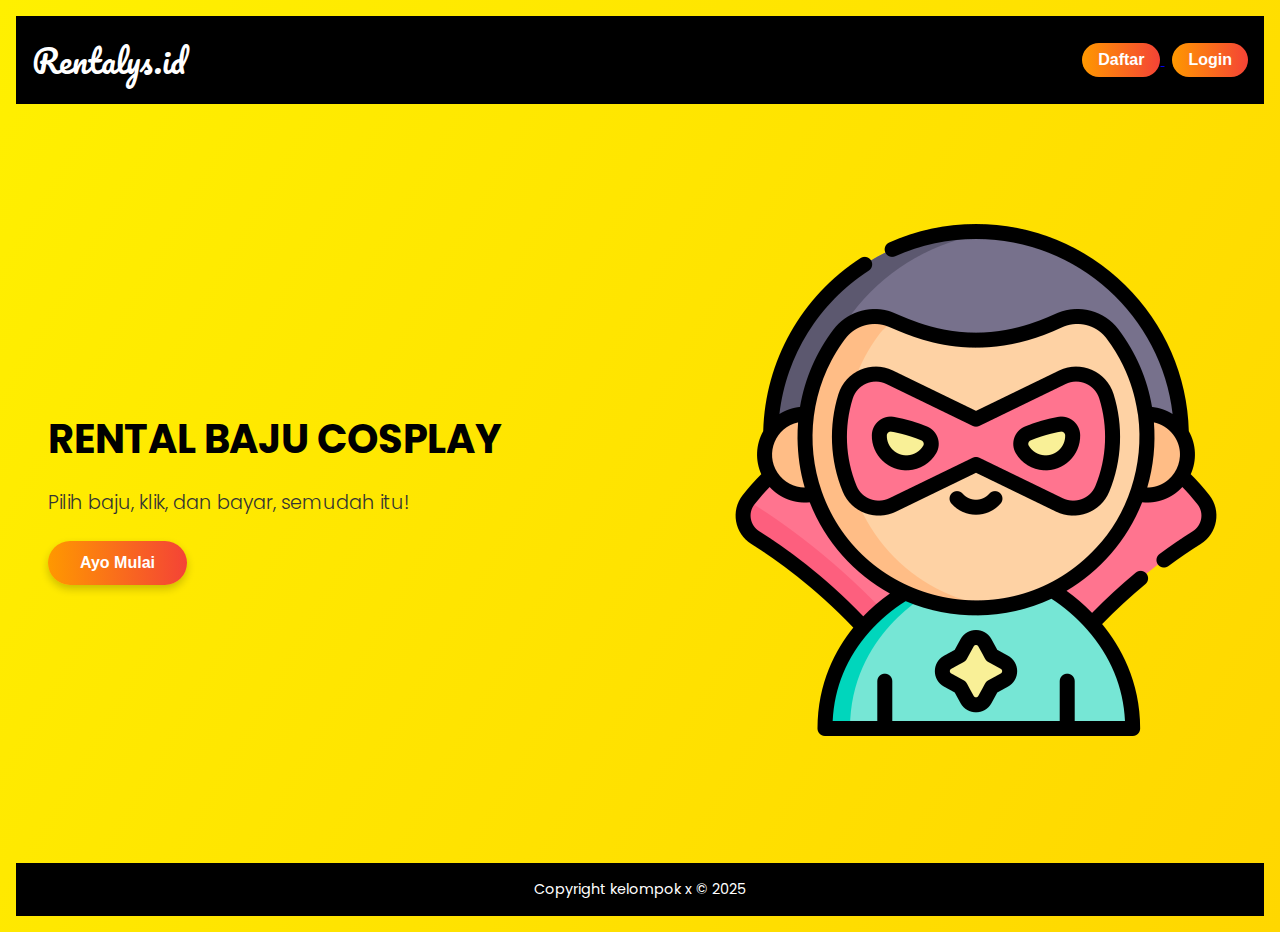
<file: index.html>
<!DOCTYPE html>
<html lang="id">
<head>
  <meta charset="UTF-8">
  <meta name="viewport" content="width=device-width, initial-scale=1.0">
  <title>Rentalys.id</title>
  <!-- Google Fonts -->
  <link href="https://fonts.googleapis.com/css2?family=Poppins:wght@300;400;700&family=Pacifico&display=swap" rel="stylesheet">
  <link rel="stylesheet" href="styles.css">
</head>
<body>
  <div class="container">
    <!-- Header -->
    <header>
      <div class="logo">Rentalys.id</div>
      <div class="menu">
        <!-- Menggunakan link untuk pengalihan ke regis.html -->
        <a href="regis.html">
          <button class="btn scale-up">Daftar</button>
        </a>
        <!-- Mengarahkan ke halaman login.html -->
        <a href="login.html">
          <button class="btn btn-outline scale-up">Login</button>
        </a>
      </div>
    </header>

    <!-- Main Content -->
    <main>
      <div class="content">
        <h1 class="fade-in">RENTAL BAJU COSPLAY</h1>
        <p class="fade-in">Pilih baju, klik, dan bayar, semudah itu!</p>
        <button class="btn scale-up" onclick="location.href='dashboard.html'">Ayo Mulai</button>
      </div>
      <div class="illustration fade-in">
        <img src="superhero.png" alt="Ilustrasi">
      </div>
    </main>

    <!-- Footer -->
    <footer>
      Copyright kelompok x © 2025
    </footer>
  </div>
</body>
</html>
</file>
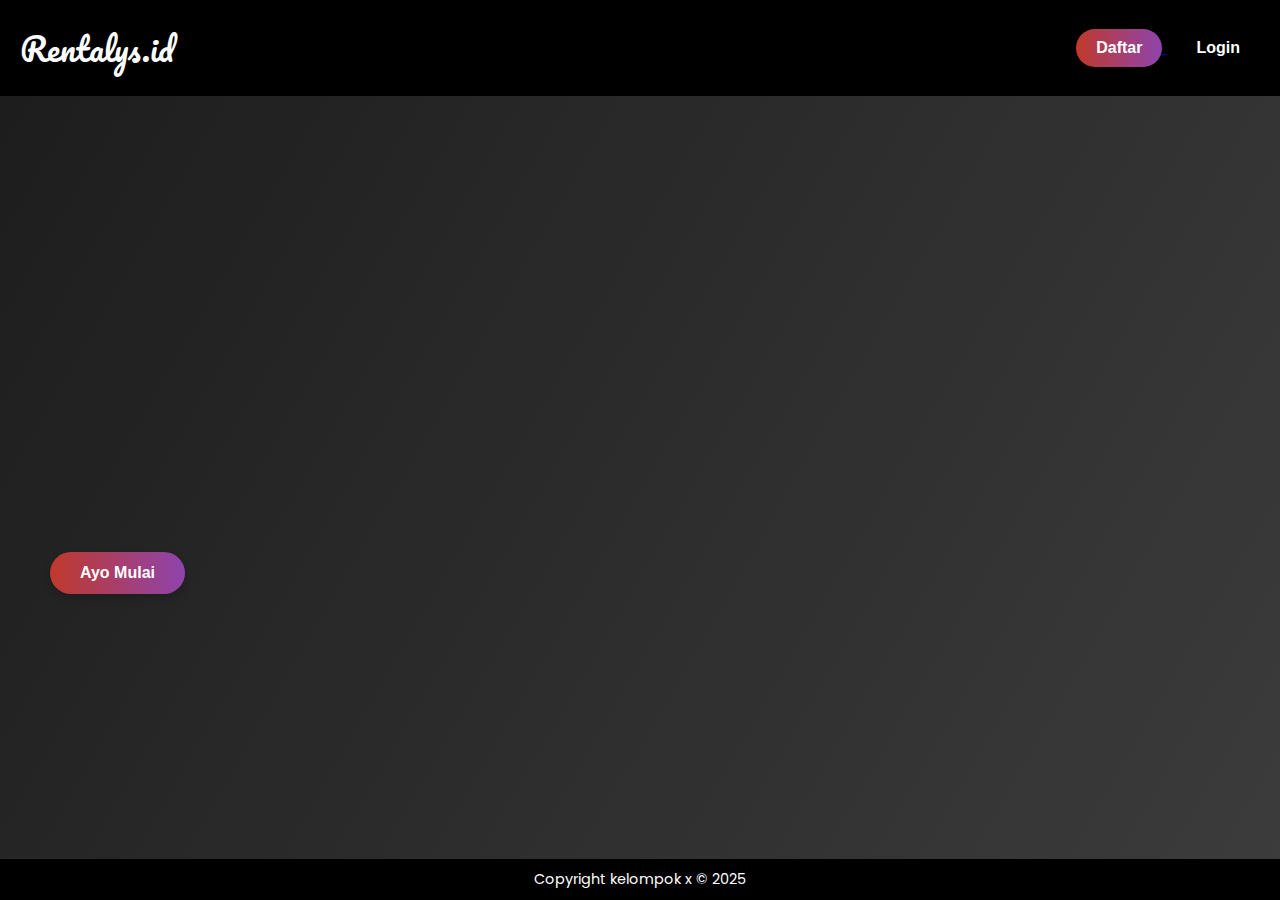
<file: LandingPage/index.html>
<!DOCTYPE html>
<html lang="id">
<head>
  <meta charset="UTF-8">
  <meta name="viewport" content="width=device-width, initial-scale=1.0">
  <title>Rentalys.id</title>
  <!-- Google Fonts -->
  <link href="https://fonts.googleapis.com/css2?family=Poppins:wght@300;400;700&family=Pacifico&display=swap" rel="stylesheet">
  <link rel="stylesheet" href="styles.css">
</head>
<body>
  <div class="container">
    <!-- Header -->
    <header>
      <div class="logo">Rentalys.id</div>
      <div class="menu">
        <!-- Menggunakan link untuk pengalihan ke regis.html -->
        <a href="../Registrasi/regis.html">
          <button class="btn scale-up">Daftar</button>
        </a>
        <button class="btn btn-outline scale-up">Login</button>
      </div>
    </header>

    <!-- Main Content -->
    <main>
      <div class="content">
        <h1 class="fade-in">RENTAL BAJU COSPLAY</h1>
        <p class="fade-in">Pilih baju, klik, dan bayar, semudah itu!</p>
        <button class="btn scale-up">Ayo Mulai</button>
      </div>
      <div class="illustration fade-in">
        <img src="superhero.png" alt="Ilustrasi">
      </div>
    </main>

    <!-- Footer -->
    <footer>
      Copyright kelompok x © 2025
    </footer>
  </div>
</body>
</html>
</file>
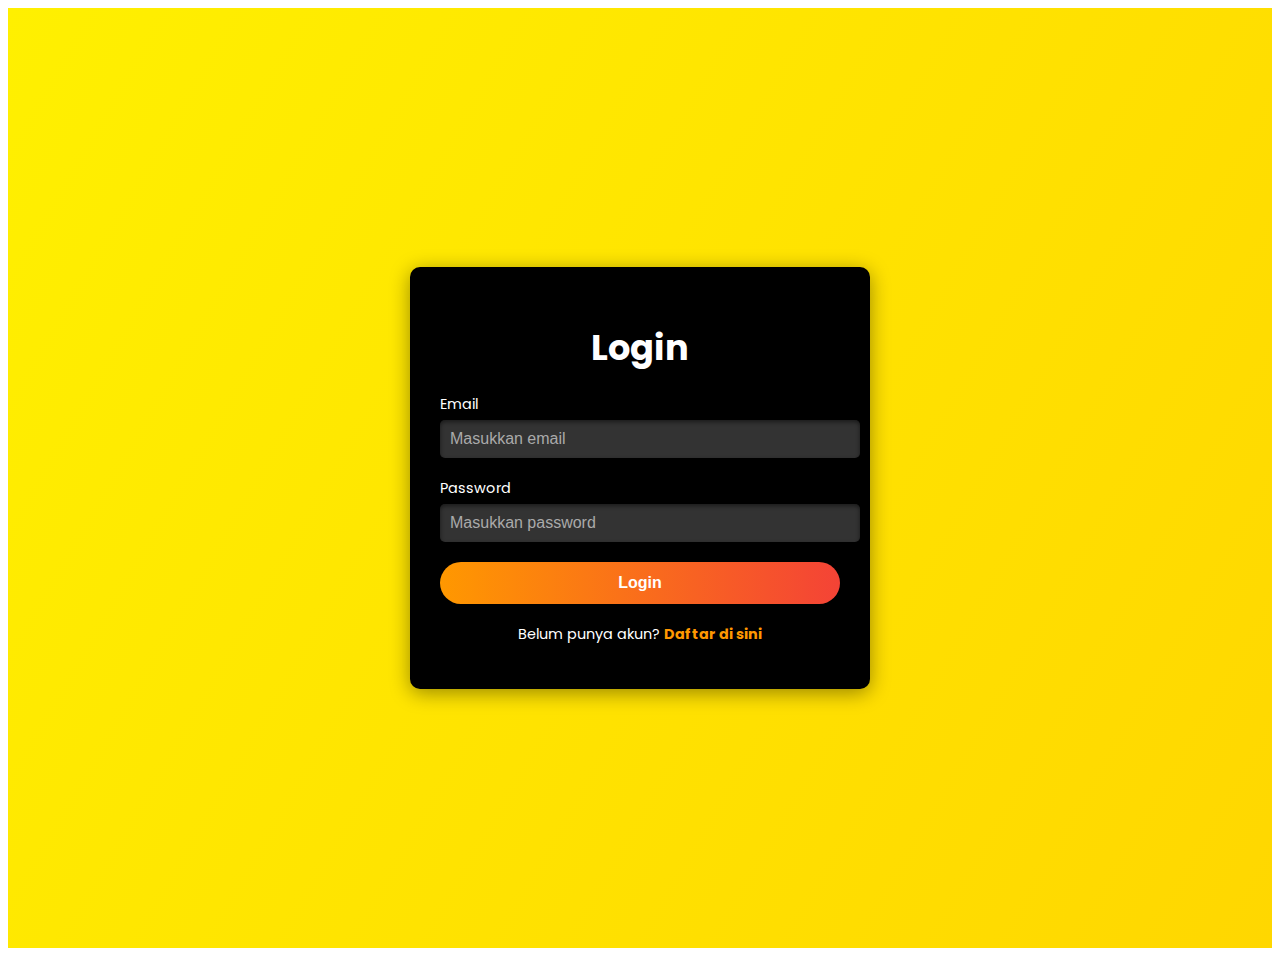
<file: login.html>
<!DOCTYPE html>
<html lang="id">
<head>
  <meta charset="UTF-8">
  <meta name="viewport" content="width=device-width, initial-scale=1.0">
  <title>Halaman Login</title>
  <!-- Google Fonts -->
  <link href="https://fonts.googleapis.com/css2?family=Poppins:wght@300;400;700&display=swap" rel="stylesheet">
  <link rel="stylesheet" href="styles3.css">
</head>
<body>
  <div class="login-container">
    <div class="login-box">
      <h1>Login</h1>
      <form action="#" method="POST">
        <!-- Input Email -->
        <div class="form-group">
          <label for="email">Email</label>
          <input type="email" id="email" name="email" placeholder="Masukkan email" required>
        </div>
        <!-- Input Password -->
        <div class="form-group">
          <label for="password">Password</label>
          <input type="password" id="password" name="password" placeholder="Masukkan password" required>
        </div>
        <!-- Tombol Login -->
        <button type="submit" class="btn scale-up">Login</button>
      </form>
      <p class="redirect">Belum punya akun? <a href="regis.html">Daftar di sini</a></p>
    </div>
  </div>
</body>
</html>
</file>
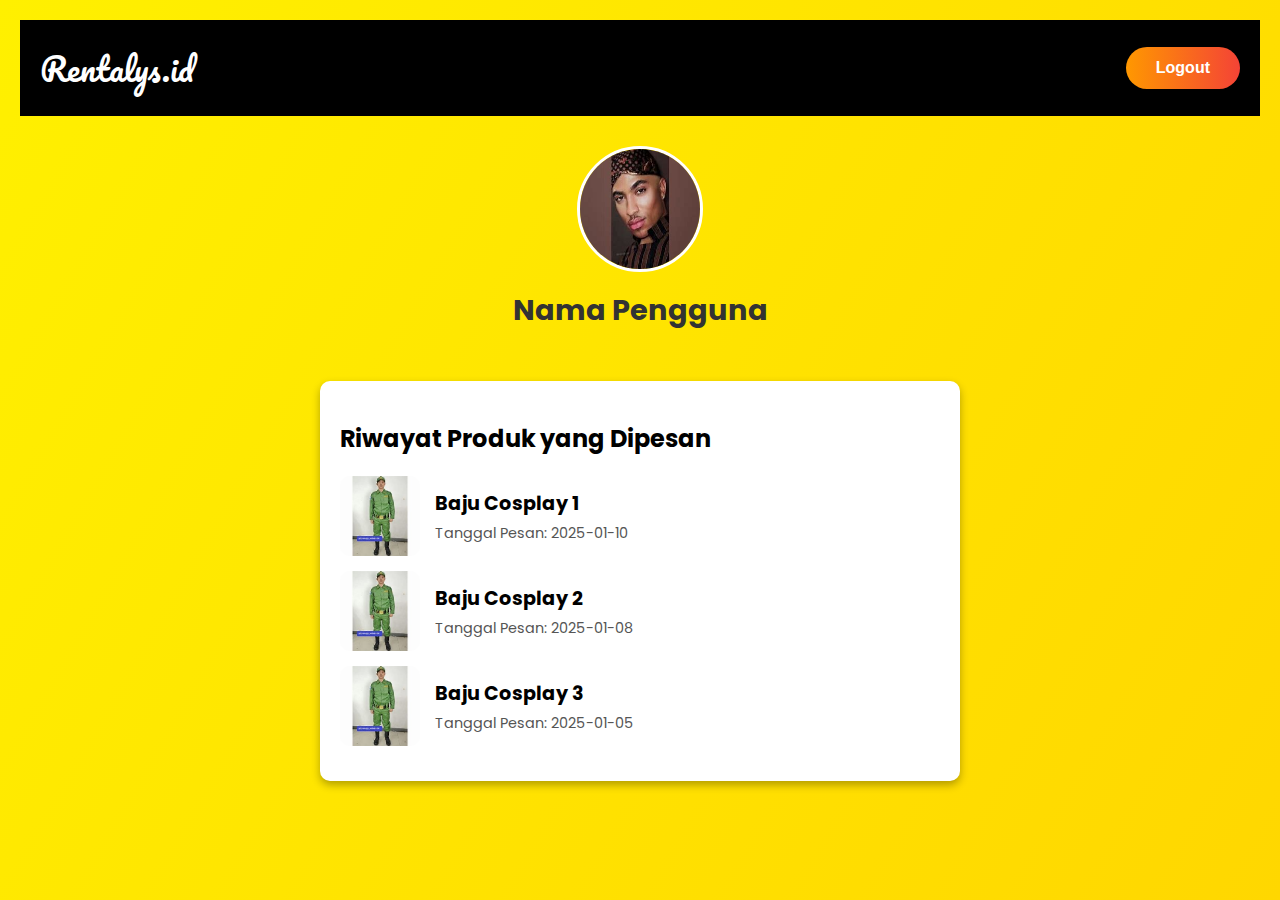
<file: profile.html>
<!DOCTYPE html>
<html lang="id">
<head>
  <meta charset="UTF-8">
  <meta name="viewport" content="width=device-width, initial-scale=1.0">
  <title>Profil - Rentalys.id</title>
  <link href="https://fonts.googleapis.com/css2?family=Poppins:wght@300;400;700&family=Pacifico&display=swap" rel="stylesheet">
  <link rel="stylesheet" href="styles5.css">
</head>
<body>
  <div class="profile-container">
    <!-- Header -->
    <header>
      <div class="logo">Rentalys.id</div>
      <button class="btn logout-btn" onclick="window.location.href='index.html'">Logout</button>
    </header>

    <!-- Profile Section -->
    <div class="profile-section">
      <img src="OIP.jpg" alt="Foto Profil" class="profile-photo">
      <h1 class="profile-name">Nama Pengguna</h1>
    </div>

    <!-- Order History -->
    <div class="order-history">
      <h2>Riwayat Produk yang Dipesan</h2>
      <ul class="order-list">
        <li class="order-item">
          <img src="cos6.jpg" alt="Produk 1">
          <div>
            <h3>Baju Cosplay 1</h3>
            <p>Tanggal Pesan: 2025-01-10</p>
          </div>
        </li>
        <li class="order-item">
          <img src="cos6.jpg" alt="Produk 2">
          <div>
            <h3>Baju Cosplay 2</h3>
            <p>Tanggal Pesan: 2025-01-08</p>
          </div>
        </li>
        <li class="order-item">
          <img src="cos6.jpg" alt="Produk 3">
          <div>
            <h3>Baju Cosplay 3</h3>
            <p>Tanggal Pesan: 2025-01-05</p>
          </div>
        </li>
      </ul>
    </div>
  </div>
</body>
</html>
</file>
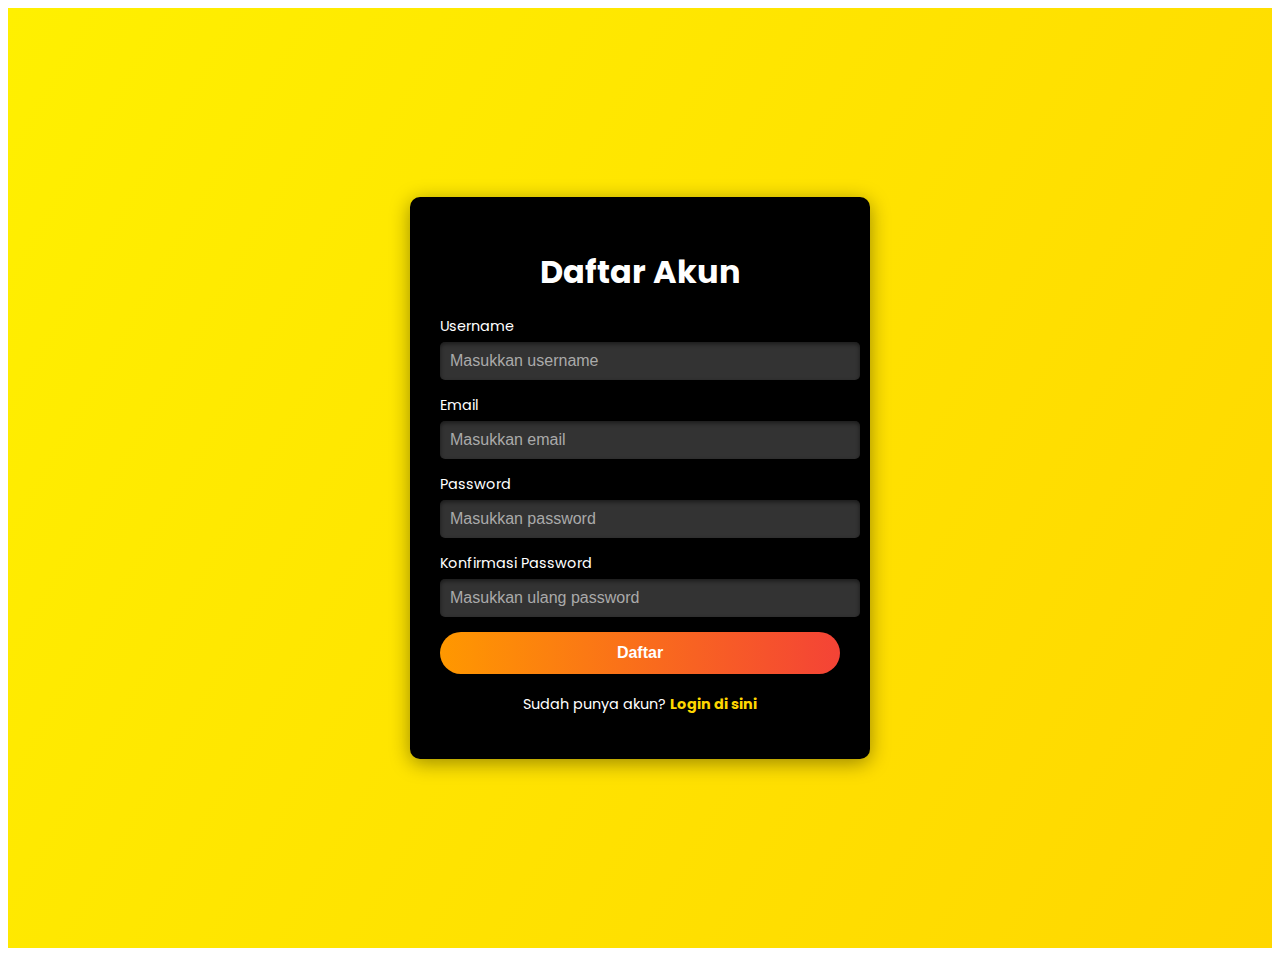
<file: regis.html>
<!DOCTYPE html>
<html lang="id">
<head>
  <meta charset="UTF-8">
  <meta name="viewport" content="width=device-width, initial-scale=1.0">
  <title>Halaman Registrasi</title>
  <!-- Google Fonts -->
  <link href="https://fonts.googleapis.com/css2?family=Poppins:wght@300;400;700&display=swap" rel="stylesheet">
  <link rel="stylesheet" href="styles2.css">
</head>
<body>
  <div class="register-container">
    <div class="register-box">
      <h1>Daftar Akun</h1>
      <form action="#" method="POST">
        <!-- Input Username -->
        <div class="form-group">
          <label for="username">Username</label>
          <input type="text" id="username" name="username" placeholder="Masukkan username" required>
        </div>
        <!-- Input Email -->
        <div class="form-group">
          <label for="email">Email</label>
          <input type="email" id="email" name="email" placeholder="Masukkan email" required>
        </div>
        <!-- Input Password -->
        <div class="form-group">
          <label for="password">Password</label>
          <input type="password" id="password" name="password" placeholder="Masukkan password" required>
        </div>
        <!-- Input Konfirmasi Password -->
        <div class="form-group">
          <label for="password-confirm">Konfirmasi Password</label>
          <input type="password" id="password-confirm" name="password-confirm" placeholder="Masukkan ulang password" required>
        </div>
        <!-- Tombol Daftar -->
        <button type="submit" class="btn scale-up">Daftar</button>
      </form>
      <p class="redirect">Sudah punya akun? <a href="index.html">Login di sini</a></p>
    </div>
  </div>
</body>
</html>
</file>
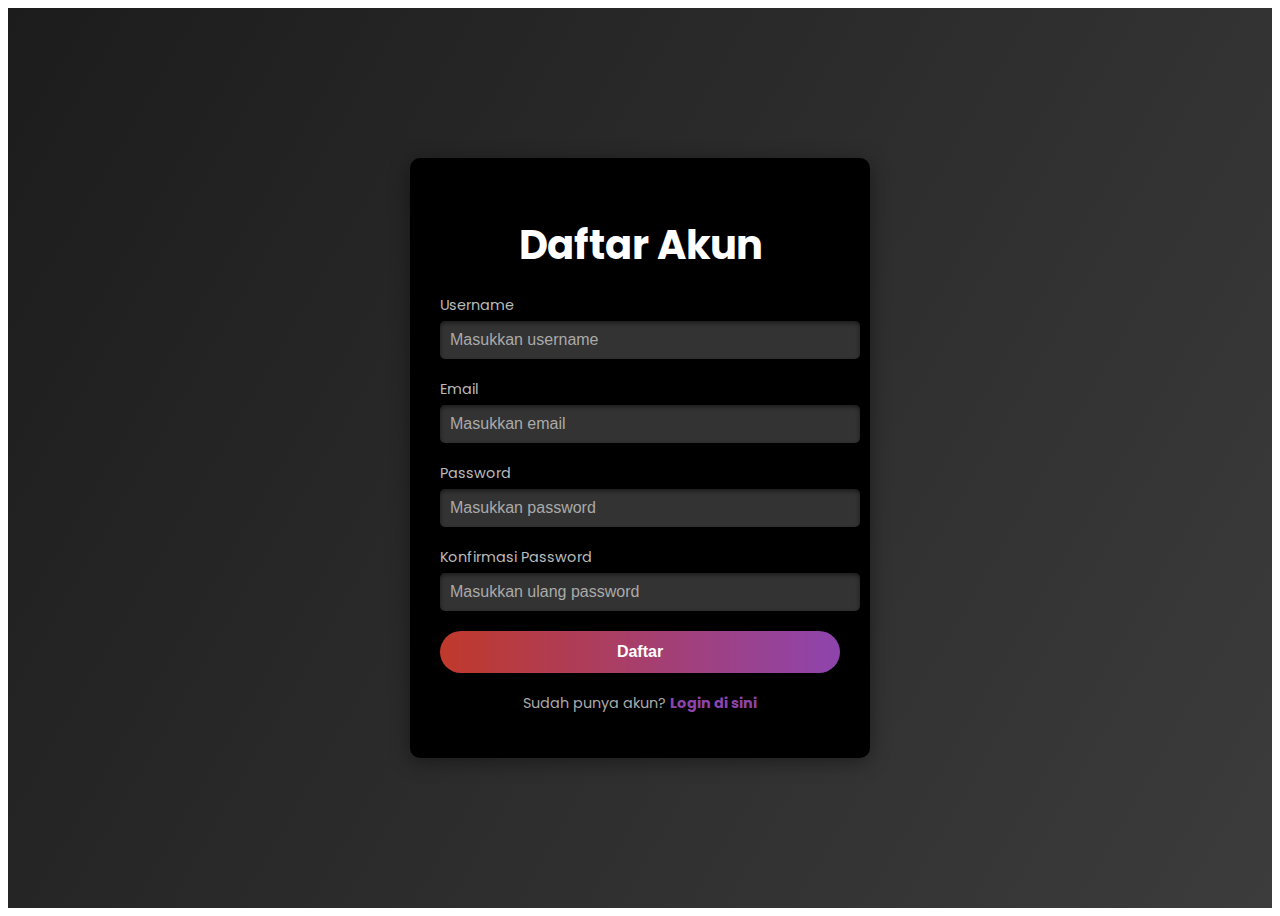
<file: Registrasi/regis.html>
<!DOCTYPE html>
<html lang="id">
<head>
  <meta charset="UTF-8">
  <meta name="viewport" content="width=device-width, initial-scale=1.0">
  <title>Halaman Registrasi</title>
  <!-- Google Fonts -->
  <link href="https://fonts.googleapis.com/css2?family=Poppins:wght@300;400;700&display=swap" rel="stylesheet">
  <link rel="stylesheet" href="styles.css">
</head>
<body>
  <div class="register-container">
    <div class="register-box">
      <h1>Daftar Akun</h1>
      <form action="#" method="POST">
        <!-- Input Username -->
        <div class="form-group">
          <label for="username">Username</label>
          <input type="text" id="username" name="username" placeholder="Masukkan username" required>
        </div>
        <!-- Input Email -->
        <div class="form-group">
          <label for="email">Email</label>
          <input type="email" id="email" name="email" placeholder="Masukkan email" required>
        </div>
        <!-- Input Password -->
        <div class="form-group">
          <label for="password">Password</label>
          <input type="password" id="password" name="password" placeholder="Masukkan password" required>
        </div>
        <!-- Input Konfirmasi Password -->
        <div class="form-group">
          <label for="password-confirm">Konfirmasi Password</label>
          <input type="password" id="password-confirm" name="password-confirm" placeholder="Masukkan ulang password" required>
        </div>
        <!-- Tombol Daftar -->
        <button type="submit" class="btn scale-up">Daftar</button>
      </form>
      <p class="redirect">Sudah punya akun? <a href="../LandingPage/index.html">Login di sini</a></p>
    </div>
  </div>
</body>
</html>
</file>
<file: styles3.css>
/* Container Utama */
.login-container {
    display: flex;
    justify-content: center;
    align-items: center;
    min-height: 100vh;
    padding: 20px;
    background: linear-gradient(120deg, #fff000, #ffd700);
    color: #fff;
    font-family: 'Poppins', Arial, sans-serif;
}

/* Kotak Login */
.login-box {
    background-color: #000;
    padding: 30px;
    border-radius: 10px;
    box-shadow: 0 4px 20px rgba(0, 0, 0, 0.4);
    width: 100%;
    max-width: 400px;
    text-align: center;
    transition: transform 0.3s ease-in-out;
}

.login-box:hover {
    transform: scale(1.02);
}

.login-box h1 {
    margin-bottom: 20px;
    font-size: 2.2em;
    color: #fff;
}

/* Form Input */
.form-group {
    margin-bottom: 20px;
    text-align: left;
}

.form-group label {
    display: block;
    margin-bottom: 5px;
    font-size: 0.9em;
    font-weight: 400;
    color: #fff;
}

.form-group input {
    width: 100%;
    padding: 10px;
    border: none;
    border-radius: 5px;
    background-color: #333;
    color: #fff;
    font-size: 1em;
    outline: none;
    box-shadow: inset 0 2px 4px rgba(0, 0, 0, 0.5);
}

.form-group input::placeholder {
    color: #aaa;
}

.form-group input:focus {
    border: 2px solid #ff9800;
    background-color: #444;
}

/* Tombol Login */
.btn {
    background: linear-gradient(90deg, #ff9800, #f44336);
    color: #fff;
    border: none;
    border-radius: 30px;
    padding: 12px 30px;
    font-size: 1em;
    font-weight: bold;
    cursor: pointer;
    transition: all 0.3s ease;
    position: relative;
    overflow: hidden;
    box-shadow: 0 4px 8px rgba(0, 0, 0, 0.2);
    width: 100%;
}

.btn:hover {
    background: linear-gradient(90deg, #f44336, #ff9800);
    transform: translateY(-3px);
    box-shadow: 0 8px 16px rgba(0, 0, 0, 0.3);
}

/* Redirect Text */
.redirect {
    margin-top: 20px;
    font-size: 0.9em;
    color: #fff;
}

.redirect a {
    color: #ff9800;
    text-decoration: none;
    font-weight: bold;
}

.redirect a:hover {
    text-decoration: underline;
}

/* Responsivitas */
@media (max-width: 768px) {
    .login-box {
        padding: 20px;
        max-width: 90%;
    }

    .login-box h1 {
        font-size: 1.8em;
    }

    .btn {
        font-size: 0.9em;
        padding: 10px 20px;
    }
}

@media (max-width: 480px) {
    .login-box h1 {
        font-size: 1.5em;
    }

    .form-group input {
        font-size: 0.9em;
    }

    .btn {
        font-size: 0.8em;
        padding: 8px 15px;
    }

    .redirect {
        font-size: 0.8em;
    }
}
</file>
<file: styles2.css>
/* Container Utama */
.register-container {
    display: flex;
    justify-content: center;
    align-items: center;
    min-height: 100vh;
    background: linear-gradient(120deg, #fff000, #ffd700);
    color: #000;
    font-family: 'Poppins', Arial, sans-serif;
    padding: 20px;
}

/* Kotak Registrasi */
.register-box {
    background-color: #000;
    padding: 30px;
    border-radius: 10px;
    box-shadow: 0 4px 20px rgba(0, 0, 0, 0.4);
    width: 100%;
    max-width: 400px;
    text-align: center;
}

.register-box h1 {
    margin-bottom: 20px;
    font-size: 2em;
    color: #fff;
}

/* Form Input */
.form-group {
    margin-bottom: 15px;
    text-align: left;
}

.form-group label {
    display: block;
    margin-bottom: 5px;
    font-size: 0.9em;
    font-weight: 400;
    color: #fff;
}

.form-group input {
    width: 100%;
    padding: 10px;
    border: none;
    border-radius: 5px;
    background-color: #333;
    color: #fff;
    font-size: 1em;
    outline: none;
    box-shadow: inset 0 2px 4px rgba(0, 0, 0, 0.5);
}

.form-group input::placeholder {
    color: #aaa;
}

.form-group input:focus {
    border: 2px solid #ffd700;
    background-color: #444;
}

/* Tombol Daftar */
.btn {
    background: linear-gradient(90deg, #ff9800, #f44336);
    color: #fff;
    border: none;
    border-radius: 30px;
    padding: 12px 30px;
    font-size: 1em;
    font-weight: bold;
    cursor: pointer;
    transition: all 0.3s ease;
    position: relative;
    overflow: hidden;
    box-shadow: 0 4px 8px rgba(0, 0, 0, 0.2);
    width: 100%;
}

.btn:hover {
    background: linear-gradient(90deg, #f44336, #ff9800);
    transform: translateY(-3px);
    box-shadow: 0 8px 16px rgba(0, 0, 0, 0.3);
}

/* Redirect Text */
.redirect {
    margin-top: 20px;
    font-size: 0.9em;
    color: #fff;
}

.redirect a {
    color: #ffd700;
    text-decoration: none;
    font-weight: bold;
}

.redirect a:hover {
    text-decoration: underline;
}

/* Responsivitas */
@media (max-width: 768px) {
    .register-box {
        padding: 20px;
    }

    .register-box h1 {
        font-size: 1.8em;
    }

    .btn {
        padding: 10px 20px;
        font-size: 0.9em;
    }
}
</file>
<file: Registrasi/styles.css>
/* Container Utama */
.register-container {
    display: flex;
    justify-content: center;
    align-items: center;
    min-height: 100vh;
    background: linear-gradient(120deg, #1c1c1c, #3c3c3c);
    color: #fff;
    font-family: 'Poppins', Arial, sans-serif;
}

/* Kotak Registrasi */
.register-box {
    background-color: #000;
    padding: 30px;
    border-radius: 10px;
    box-shadow: 0 4px 20px rgba(0, 0, 0, 0.4);
    width: 100%;
    max-width: 400px;
    text-align: center;
}

.register-box h1 {
    margin-bottom: 20px;
    font-size: 2.5em;
    color: #fff;
}

/* Form Input */
.form-group {
    margin-bottom: 20px;
    text-align: left;
}

.form-group label {
    display: block;
    margin-bottom: 5px;
    font-size: 0.9em;
    font-weight: 400;
    color: #bbb;
}

.form-group input {
    width: 100%;
    padding: 10px;
    border: none;
    border-radius: 5px;
    background-color: #333;
    color: #fff;
    font-size: 1em;
    outline: none;
    box-shadow: inset 0 2px 4px rgba(0, 0, 0, 0.5);
}

.form-group input::placeholder {
    color: #aaa;
}

.form-group input:focus {
    border: 2px solid #8e44ad;
    background-color: #444;
}

/* Tombol Daftar */
.btn {
    background: linear-gradient(90deg, #c0392b, #8e44ad);
    color: #fff;
    border: none;
    border-radius: 30px;
    padding: 12px 30px;
    font-size: 1em;
    font-weight: bold;
    cursor: pointer;
    transition: all 0.3s ease;
    position: relative;
    overflow: hidden;
    box-shadow: 0 4px 8px rgba(0, 0, 0, 0.2);
    width: 100%;
}

.btn:hover {
    background: linear-gradient(90deg, #8e44ad, #c0392b);
    transform: translateY(-3px);
    box-shadow: 0 8px 16px rgba(0, 0, 0, 0.3);
}

/* Redirect Text */
.redirect {
    margin-top: 20px;
    font-size: 0.9em;
    color: #aaa;
}

.redirect a {
    color: #8e44ad;
    text-decoration: none;
    font-weight: bold;
}

.redirect a:hover {
    text-decoration: underline;
}
</file>
<file: styles.css>
/* Reset & Body Styling */
body {
    margin: 0;
    font-family: 'Poppins', Arial, sans-serif;
    background-color: #000;
    color: #fff;
    overflow-x: hidden;
}

.container {
    text-align: center;
    background: linear-gradient(120deg, #fff000, #ffd700);
    min-height: 100vh;
    display: flex;
    flex-direction: column;
    justify-content: space-between;
    padding: 1rem;
}

/* Header Styling */
header {
    display: flex;
    justify-content: space-between;
    align-items: center;
    padding: 1rem;
    background-color: #000;
    color: #fff;
    flex-wrap: wrap;
}

.logo {
    font-family: 'Pacifico', cursive;
    font-size: 2rem;
}

.menu .btn {
    margin-left: 0.5rem;
    padding: 0.5rem 1rem;
    border: none;
    cursor: pointer;
    font-size: 1rem;
    transition: all 0.3s ease;
}

/* Button Styling */
.btn {
    background: linear-gradient(90deg, #ff9800, #f44336);
    color: #fff;
    border: none;
    border-radius: 30px;
    padding: 0.8rem 2rem;
    font-size: 1rem;
    font-weight: bold;
    cursor: pointer;
    transition: all 0.3s ease;
    box-shadow: 0 4px 8px rgba(0, 0, 0, 0.2);
}

.btn:hover {
    background: linear-gradient(90deg, #f44336, #ff9800);
    transform: translateY(-3px);
    box-shadow: 0 8px 16px rgba(0, 0, 0, 0.3);
}

/* Main Section */
main {
    display: flex;
    justify-content: space-between;
    align-items: center;
    padding: 2rem;
    flex-grow: 1;
    flex-wrap: wrap;
}

.content {
    max-width: 50%;
    text-align: left;
}

.content h1 {
    font-family: 'Poppins', sans-serif;
    font-weight: 700;
    font-size: 2.5rem;
    margin-bottom: 1rem;
    color: #000;
}

.content p {
    font-family: 'Poppins', sans-serif;
    font-weight: 300;
    font-size: 1.2rem;
    margin-bottom: 1.5rem;
    color: #333;
}

/* Illustration Styling */
.illustration img {
    max-width: 100%;
    height: auto;
    animation: float 3s infinite ease-in-out;
}

@keyframes float {
    0%, 100% {
        transform: translateY(0);
    }
    50% {
        transform: translateY(-10px);
    }
}

/* Footer Styling */
footer {
    padding: 1rem;
    background-color: #000;
    color: #fff;
    font-size: 0.9rem;
}

/* Responsivitas */
@media (max-width: 768px) {
    header {
        flex-direction: column;
        text-align: center;
    }

    .menu {
        margin-top: 1rem;
    }

    main {
        flex-direction: column;
        padding: 1rem;
        text-align: center;
    }

    .content {
        max-width: 100%;
        margin-bottom: 1rem;
    }

    .content h1 {
        font-size: 2rem;
    }

    .content p {
        font-size: 1rem;
    }

    .illustration img {
        max-width: 90%;
    }
}

@media (max-width: 480px) {
    .content h1 {
        font-size: 1.5rem;
    }

    .content p {
        font-size: 0.9rem;
    }

    .btn {
        font-size: 0.9rem;
        padding: 0.5rem 1rem;
    }
}
</file>
<file: LandingPage/styles.css>
/* Reset & Body Styling */
body {
    margin: 0;
    font-family: 'Poppins', Arial, sans-serif;
    background-color: #000;
    color: #fff;
    overflow-x: hidden;
}

.container {
    text-align: center;
    background: linear-gradient(120deg, #1c1c1c, #3c3c3c); /* Tema gelap */
    min-height: 100vh;
    display: flex;
    flex-direction: column;
    justify-content: space-between;
}

/* Header Styling */
header {
    display: flex;
    justify-content: space-between;
    align-items: center;
    padding: 20px;
    background-color: #000;
    color: #fff;
}

.logo {
    font-family: 'Pacifico', cursive;
    font-size: 2em;
    font-weight: 400;
}

.menu .btn {
    margin-left: 10px;
    padding: 10px 20px;
    border: none;
    cursor: pointer;
    font-size: 1em;
    transition: all 0.3s ease;
}

/* Tombol Utama */
.btn {
    background: linear-gradient(90deg, #c0392b, #8e44ad); /* Merah ke ungu */
    color: #fff;
    border: none;
    border-radius: 30px;
    padding: 12px 30px;
    font-size: 1em;
    font-weight: bold;
    cursor: pointer;
    transition: all 0.3s ease;
    position: relative;
    overflow: hidden;
    box-shadow: 0 4px 8px rgba(0, 0, 0, 0.2);
}

.btn-outline {
    background: transparent;
    color: #fff;
    border: 2px solid #8e44ad;
    border-radius: 30px;
    padding: 10px 25px;
    transition: all 0.3s ease;
}

.btn:hover {
    background: linear-gradient(90deg, #8e44ad, #c0392b);
    transform: translateY(-3px);
    box-shadow: 0 8px 16px rgba(0, 0, 0, 0.3);
}

.btn-outline:hover {
    background-color: #8e44ad;
    color: #fff;
    box-shadow: 0 8px 16px rgba(255, 255, 255, 0.2);
}

/* Animasi Ripple Effect */
.btn::after,
.btn-outline::after {
    content: '';
    position: absolute;
    top: 50%;
    left: 50%;
    width: 0;
    height: 0;
    background: rgba(255, 255, 255, 0.6);
    border-radius: 50%;
    transform: translate(-50%, -50%);
    opacity: 0;
    transition: width 0.4s ease, height 0.4s ease, opacity 0.4s ease;
}

.btn:active::after,
.btn-outline:active::after {
    width: 200px;
    height: 200px;
    opacity: 0;
    transition: width 0.2s ease, height 0.2s ease, opacity 0.2s ease;
}

/* Hover Animasi Skala */
.scale-up {
    transform: scale(1);
    transition: transform 0.3s ease-in-out, box-shadow 0.3s ease-in-out;
}

.scale-up:hover {
    transform: scale(1.1);
    box-shadow: 0 10px 20px rgba(142, 68, 173, 0.5);
}

/* Main Section */
main {
    display: flex;
    justify-content: space-between;
    align-items: center;
    padding: 50px;
    flex-grow: 1;
}

.content {
    max-width: 50%;
    text-align: left;
}

.content h1 {
    font-family: 'Poppins', sans-serif;
    font-weight: 700;
    font-size: 3em;
    margin-bottom: 20px;
    color: #fff;
}

.content p {
    font-family: 'Poppins', sans-serif;
    font-weight: 300;
    font-size: 1.4em;
    margin-bottom: 30px;
    color: #bbb;
}

/* Illustration Styling */
.illustration img {
    max-width: 400px;
    height: auto;
    animation: float 3s infinite ease-in-out;
}

@keyframes float {
    0%, 100% {
        transform: translateY(0);
    }
    50% {
        transform: translateY(-10px);
    }
}

/* Footer Styling */
footer {
    padding: 10px;
    background-color: #000;
    color: #fff;
    font-size: 0.9em;
}

/* Animasi Fade-In */
.fade-in {
    opacity: 0;
    animation: fadeIn 1.5s forwards;
}

@keyframes fadeIn {
    to {
        opacity: 1;
    }
}
</file>
<file: styles5.css>
/* Reset & Body Styling */
body {
    margin: 0;
    font-family: 'Poppins', Arial, sans-serif;
    background-color: #000;
    color: #fff;
    overflow-x: hidden;
  }
  
  .profile-container {
    display: flex;
    flex-direction: column;
    align-items: center;
    background: linear-gradient(120deg, #fff000, #ffd700);
    min-height: 100vh;
    padding: 20px;
    box-sizing: border-box;
  }
  
  /* Header Styling */
  header {
    display: flex;
    justify-content: space-between;
    align-items: center;
    padding: 20px;
    background-color: #000;
    color: #fff;
    width: 100%;
    box-sizing: border-box;
  }
  
  .logo {
    font-family: 'Pacifico', cursive;
    font-size: 2em;
  }
  
  .logout-btn {
    background: linear-gradient(90deg, #ff9800, #f44336);
    color: #fff;
    border: none;
    padding: 12px 30px;
    border-radius: 30px;
    cursor: pointer;
    font-size: 1em;
    font-weight: bold;
    transition: all 0.3s ease;
  }
  
  .logout-btn:hover {
    background: linear-gradient(90deg, #f44336, #ff9800);
    transform: translateY(-3px);
    box-shadow: 0 8px 16px rgba(0, 0, 0, 0.3);
  }
  
  /* Profile Section */
  .profile-section {
    text-align: center;
    margin-top: 30px;
  }
  
  .profile-photo {
    width: 120px;
    height: 120px;
    border-radius: 50%;
    border: 3px solid #fff;
  }
  
  .profile-name {
    font-size: 1.8em;
    margin-top: 10px;
    color: #333;
  }
  
  /* Order History */
  .order-history {
    width: 100%;
    max-width: 600px;
    margin-top: 30px;
    background: #fff;
    color: #000;
    padding: 20px;
    border-radius: 10px;
    box-shadow: 0 4px 8px rgba(0, 0, 0, 0.3);
  }
  
  .order-history h2 {
    font-size: 1.5em;
    margin-bottom: 20px;
  }
  
  .order-list {
    list-style: none;
    padding: 0;
    margin: 0;
  }
  
  .order-item {
    display: flex;
    align-items: center;
    gap: 15px;
    margin-bottom: 15px;
  }
  
  .order-item img {
    width: 80px;
    height: 80px;
    border-radius: 10px;
    object-fit: cover;
  }
  
  .order-item h3 {
    margin: 0;
    font-size: 1.2em;
  }
  
  .order-item p {
    margin: 5px 0 0;
    font-size: 0.9em;
    color: #555;
  }
  
  /* Responsiveness */
  @media (max-width: 768px) {
    .logout-btn {
      padding: 10px 20px;
      font-size: 0.9em;
    }
  
    .profile-photo {
      width: 100px;
      height: 100px;
    }
  
    .profile-name {
      font-size: 1.5em;
    }
  
    .order-history {
      padding: 15px;
    }
  
    .order-item {
      flex-direction: column;
      align-items: flex-start;
    }
  
    .order-item img {
      width: 60px;
      height: 60px;
    }
  
    .order-item h3 {
      font-size: 1em;
    }
  
    .order-item p {
      font-size: 0.8em;
    }
  }
  
  @media (max-width: 480px) {
    .logo {
      font-size: 1.5em;
    }
  
    .logout-btn {
      padding: 8px 15px;
      font-size: 0.8em;
    }
  
    .profile-photo {
      width: 80px;
      height: 80px;
    }
  
    .profile-name {
      font-size: 1.2em;
    }
  
    .order-history {
      padding: 10px;
    }
  
    .order-item img {
      width: 50px;
      height: 50px;
    }
  
    .order-item h3 {
      font-size: 0.9em;
    }
  
    .order-item p {
      font-size: 0.7em;
    }
  }
</file>
